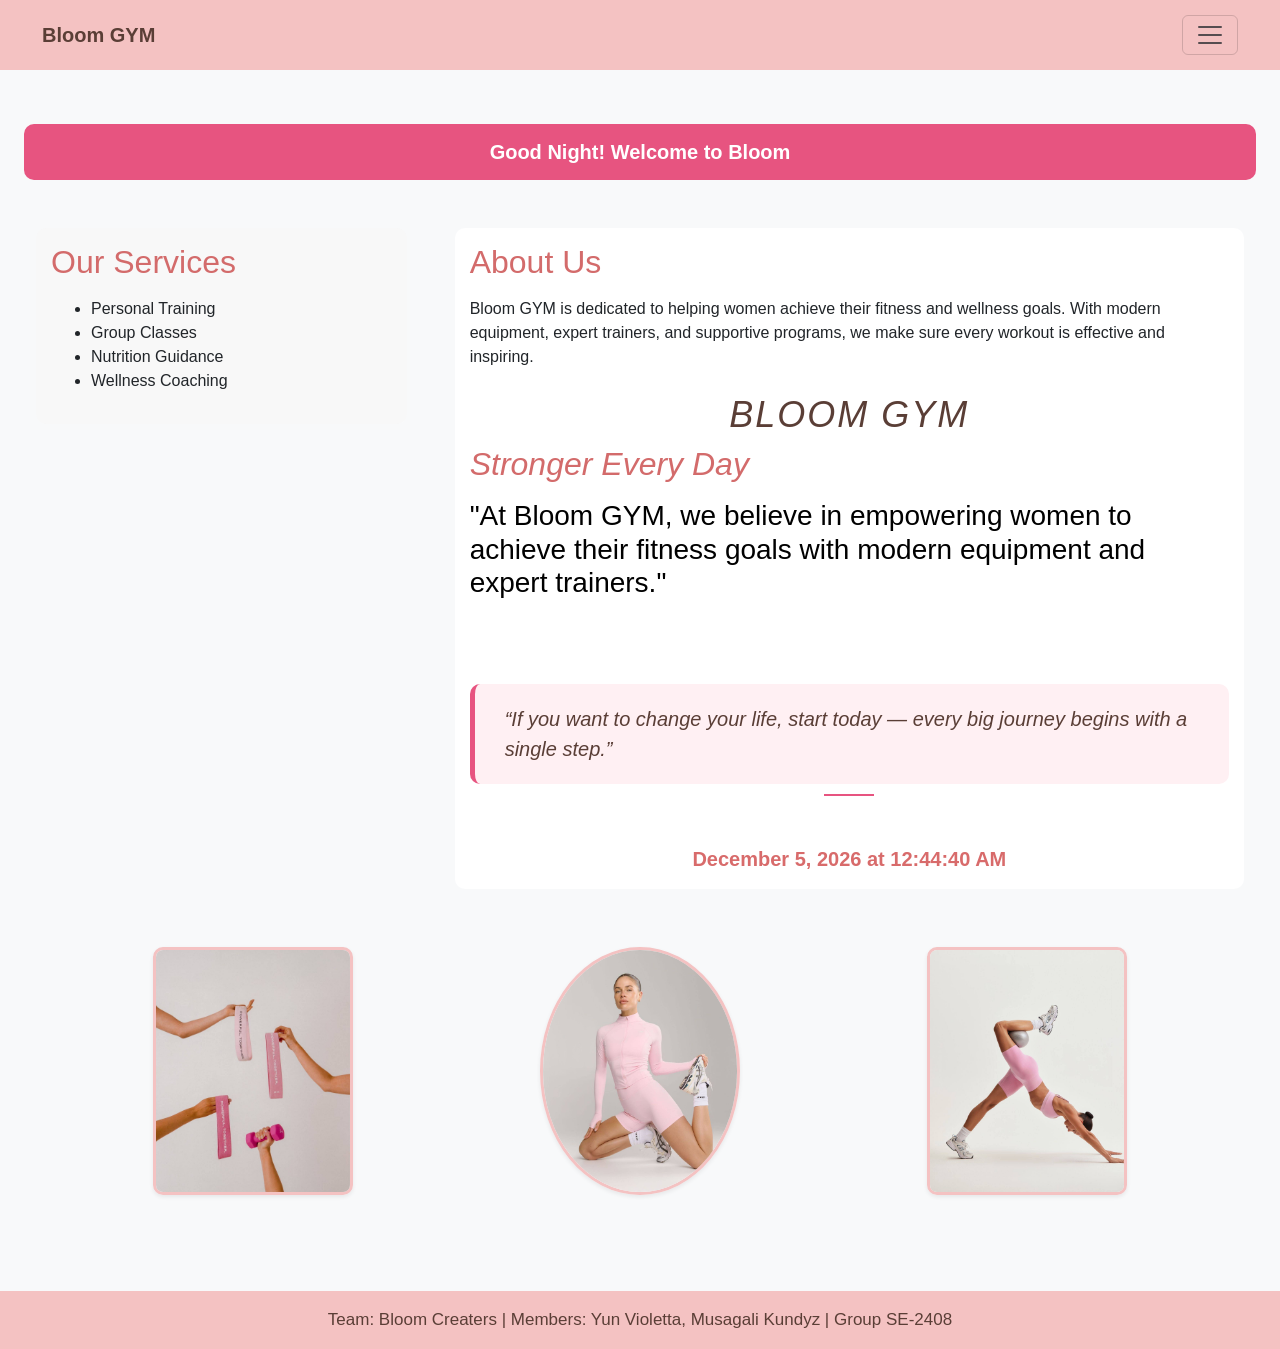
<file: index.html>
<!DOCTYPE html>
<html lang="en">
<head>
  <meta charset="UTF-8">
  <meta name="viewport" content="width=device-width, initial-scale=1">
  <title>Bloom GYM</title>
  <link href="https://cdn.jsdelivr.net/npm/bootstrap@5.3.0/dist/css/bootstrap.min.css" rel="stylesheet">
  <link rel="stylesheet" href="style.css">
</head>
<body class="bg-light">
<nav class="navbar navbar-lg navbar-light" style="background-color: #f4c2c2;">
  <div class="container-fluid">
    <a class="navbar-brand fw-bold text-brown" href="#">Bloom GYM</a>
    <button class="navbar-toggler" type="button" data-bs-toggle="collapse" data-bs-target="#navbarNav"
      aria-controls="navbarNav" aria-expanded="false" aria-label="Toggle navigation">
      <span class="navbar-toggler-icon"></span>
    </button>
    <div class="collapse navbar-collapse justify-content-end" id="navbarNav">
      <ul class="navbar-nav">
        <li class="nav-item"><a class="nav-link text-brown fw-semibold" href="index.html">Home</a></li>
        <li class="nav-item"><a class="nav-link text-brown fw-semibold" href="programs.html">Programs</a></li>
        <li class="nav-item"><a class="nav-link text-brown fw-semibold" href="gallery.html">Gallery</a></li>
        <li class="nav-item"><a class="nav-link text-brown fw-semibold" href="contacts.html">Contacts</a></li>
        <li class="nav-item"><a class="nav-link text-brown fw-semibold" href="form.html">Message Us</a></li>
      </ul>

    </div>
  </div>
</nav>


  <!-- Content -->
  <div class="container-fluid my-4 px-sm-2 px-lg-4">

    <h1 id="welcomeMessage" class="grid-header py-3 mb-4 text-center fw-bold"></h1>

    <div class="row align-items-start gy-4">

    <!-- Two Column Section  -->
      <!-- Sidebar (narrower) -->
      <div class="col-sm-12 col-md-4 col-lg-4 p-3 p-lg-4">
        <aside class="grid-sidebar">
          <h2>Our Services</h2>
          <ul class="mt-3 ms-2">
            <li>Personal Training</li>
            <li>Group Classes</li>
            <li>Nutrition Guidance</li>
            <li>Wellness Coaching</li>
          </ul>
        </aside>
      </div>
      <!-- Main Content -->
      <div class="col-sm-12 col-md-8 col-lg-8 p-3 p-lg-4">
        
        <main class="grid-main">
          <h2 class="mb-3">About Us</h2>
          <p class="mb-3">
            Bloom GYM is dedicated to helping women achieve their fitness and wellness goals.
            With modern equipment, expert trainers, and supportive programs, we make sure
            every workout is effective and inspiring.
          </p>

          <h1 id="main-title" class="mt-4">Bloom GYM</h1>
          <h2><i>Stronger Every Day</i></h2>

          <h3 id="cite" class="mt-3">
            "At Bloom GYM, we believe in empowering women to 
            achieve their fitness goals with modern equipment and expert trainers."
          </h3>

          <div class="quote-container mt-4 mb-4">
            <q class="quote-to-start">If you want to change your life, start today — every big journey begins with a single step.</q>
          </div>

          <div id="dateTime" class="text-center mt-5 fs-5 fw-semibold "></div>
        </main>
      </div>
    </div>

    <!-- Three-Column Section (Image Gallery) -->
    <div class="row text-center mt-4 px-sm-3 px-lg-5">
      <div class="col-sm-12 col-md-4 mb-4">
        <img src="photo1.jpg" class="img-fluid big-photo shadow-sm" alt="Gym photo 1">
      </div>
      <div class="col-sm-12 col-md-4 mb-4">
        <img src="photo2.jpg" class="img-fluid big-photo circle-img shadow-sm" alt="Gym photo 2">
      </div>
      <div class="col-sm-12 col-md-4 mb-4">
        <img src="photo3.jpg" class="img-fluid big-photo shadow-sm" alt="Gym photo 3">
      </div>
    </div>
  </div>

  <!-- Footer -->
  <footer class="grid-footer py-3 px-4 mt-5 text-center">
    Team: Bloom Creaters | Members: Yun Violetta, Musagali Kundyz | Group SE-2408
  </footer>

  <script src="https://cdn.jsdelivr.net/npm/bootstrap@5.3.0/dist/js/bootstrap.bundle.min.js"></script>
  <script src="script.js"></script>
</body>
</html>
</file>
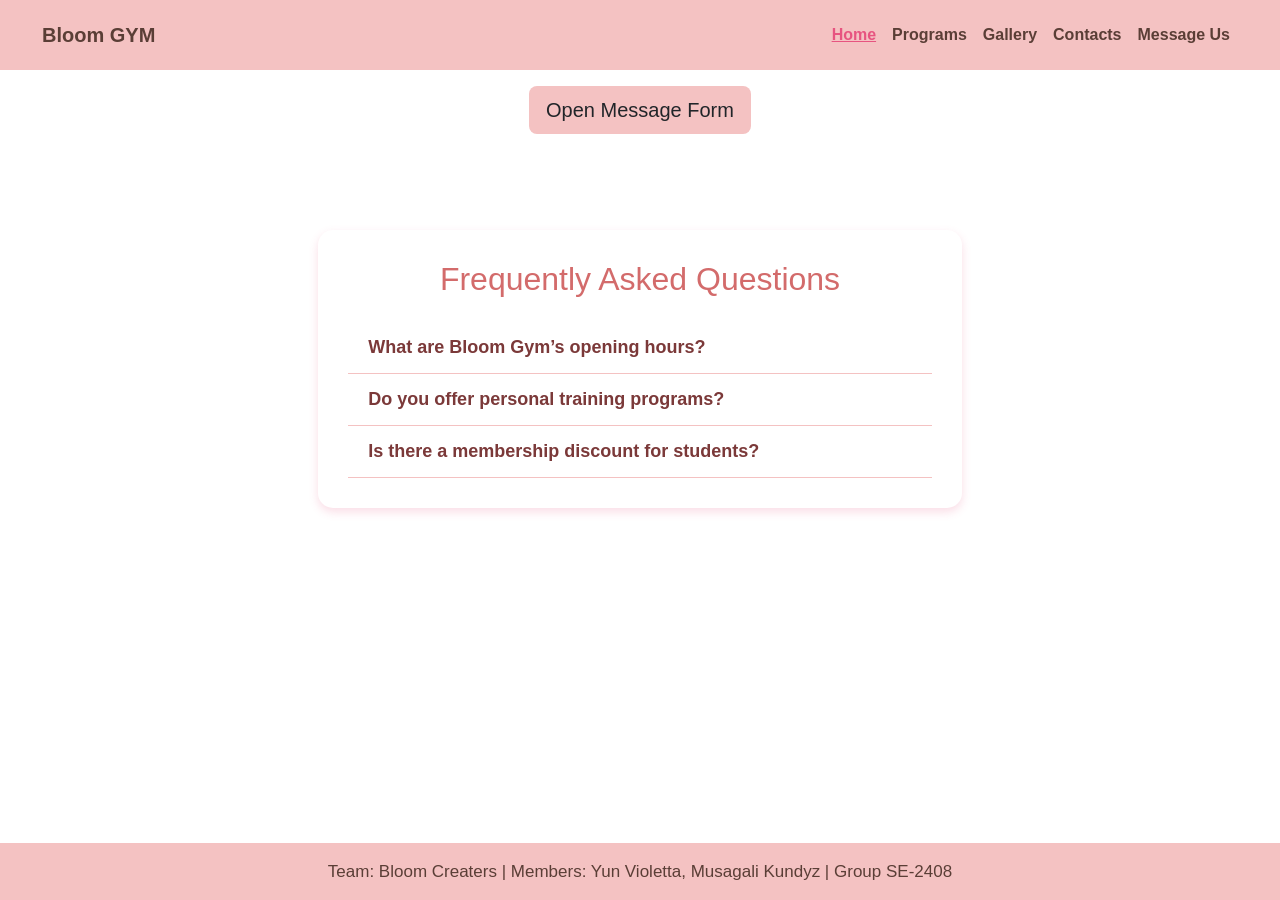
<file: form.html>
<!DOCTYPE html>
<html lang="en">
<head>
  <meta charset="UTF-8">
  <title>Bloom GYM | Message Us</title>
  <meta name="viewport" content="width=device-width, initial-scale=1">
  <link href="https://cdn.jsdelivr.net/npm/bootstrap@5.3.0/dist/css/bootstrap.min.css" rel="stylesheet">
  <link rel="stylesheet" href="style.css">
  <link rel="stylesheet" href="https://cdnjs.cloudflare.com/ajax/libs/font-awesome/6.6.0/css/all.min.css">
</head>
<body class="bg-white">
<nav class="navbar navbar-expand-lg" style="background-color: #f4c2c2;">
  <div class="container-fluid">
    <a class="navbar-brand fw-bold text-brown" href="#">Bloom GYM</a>
    <button class="navbar-toggler" type="button" data-bs-toggle="collapse" data-bs-target="#navbarNav"
      aria-controls="navbarNav" aria-expanded="false" aria-label="Toggle navigation">
      <span class="navbar-toggler-icon"></span>
    </button>
    <div class="collapse navbar-collapse justify-content-end" id="navbarNav">
      <ul class="navbar-nav">
        <li class="nav-item"><a class="nav-link text-brown fw-semibold" href="index.html">Home</a></li>
        <li class="nav-item"><a class="nav-link text-brown fw-semibold" href="programs.html">Programs</a></li>
        <li class="nav-item"><a class="nav-link text-brown fw-semibold" href="gallery.html">Gallery</a></li>
        <li class="nav-item"><a class="nav-link text-brown fw-semibold" href="contacts.html">Contacts</a></li>
        <li class="nav-item"><a class="nav-link text-brown fw-semibold" href="form.html">Message Us</a></li>
      </ul>
    </div>
  </div>
</nav>


 <div class="text-center mt-3 mb-5">
  <button id="openPopup" class="btn btn-lg" style="background-color:#f4c2c2;">Open Message Form</button>
</div>


 <!-- Popup Form -->
<div id="popupForm" class="popup">
  <div class="popup-content">
    <span class="close">&times;</span>

    <div class="form-container p-4 p-md-3 mt-lg-2">
      <h2 class="mb-4 text-center">Message Us</h2>

      <form id="multiStepForm" class="px-sm-2 px-md-3">

        <!-- STEP 1: Name -->
        <div class="form-step active">
          <div class="mb-3 input-with-icon">
            <label for="name" class="form-label">Full Name</label>
            <input type="text" id="name" name="name" class="form-control">
            <i class="fa-solid fa-user"></i>
          </div>

          <button type="button" class="btn btn-outline-danger btn-lg next-btn">Next</button>
          
        </div>

        <!-- STEP 2: Contact -->
        <div class="form-step">
          <div class="mb-3 input-with-icon">
            <label for="phone" class="form-label">Phone Number</label>
            <input type="tel" id="phone" name="phone" class="form-control">
            <i class="fa-solid fa-phone"></i>
          </div>

          <div class="mb-3 input-with-icon">
            <label for="email" class="form-label">Email</label>
            <input type="email" id="email" name="email" class="form-control">
            <i class="fa-solid fa-envelope"></i>
          </div>

          <div class="d-flex justify-content-between">
            <button type="button" class="btn btn-outline-secondary btn-lg back-btn">Back</button>
            <button type="button" class="btn btn-outline-danger btn-lg next-btn">Next</button>
          </div>
        </div>

        <!-- STEP 3: Rating + Message -->
        <div class="form-step">
          <div class="mb-3">
            <label class="form-label">Rate Our Gym</label>
            <div class="rating">
              <i class="fa-solid fa-star star" data-value="1"></i>
              <i class="fa-solid fa-star star" data-value="2"></i>
              <i class="fa-solid fa-star star" data-value="3"></i>
              <i class="fa-solid fa-star star" data-value="4"></i>
              <i class="fa-solid fa-star star" data-value="5"></i>
            </div>
          </div>

          <div class="mb-4">
            <label for="message" class="form-label">Message</label>
            <textarea id="message" name="message" rows="4" class="form-control"></textarea>
          </div>

          <div class="d-flex justify-content-between mt-2">
            <div class="d-flex gap-2">
              <button type="button" class="btn btn-outline-secondary btn-lg back-btn">Back</button>
              <button id="resetForm" type="button" class="btn btn-outline-danger btn-lg">Clear</button>
            </div>
            
            <button id="submit" type="submit" class="btn btn-outline-danger btn-lg">Send</button>
          </div>
        </div>

      </form>
    </div>
  </div>
</div>

  <!-- FAQ Accordion Section -->
<div class="accordion-container my-5">
  <h2 class="text-center mb-4">Frequently Asked Questions</h2>

  <div class="accordion-item">
    <button class="accordion-title">What are Bloom Gym’s opening hours?</button>
    <div class="accordion-content">
      <p>We are open from 7:00 AM to 10:00 PM every day, including weekends!</p>
    </div>
  </div>

  <div class="accordion-item">
    <button class="accordion-title">Do you offer personal training programs?</button>
    <div class="accordion-content">
      <p>Yes! Our certified trainers can create personalized programs tailored to your goals.</p>
    </div>
  </div>


  <div class="accordion-item">
    <button class="accordion-title">Is there a membership discount for students?</button>
    <div class="accordion-content">
      <p>Absolutely! Students receive a 15% discount on all membership plans.</p>
    </div>
  </div>
</div>
   <!-- Footer -->
  <footer class="grid-footer py-3 px-4 mt-10 text-center">
    Team: Bloom Creaters | Members: Yun Violetta, Musagali Kundyz | Group SE-2408
  </footer>
  
  <script src="https://cdn.jsdelivr.net/npm/bootstrap@5.3.0/dist/js/bootstrap.bundle.min.js"></script>
  <script src="script.js"></script>
</body>
</html>
</file>
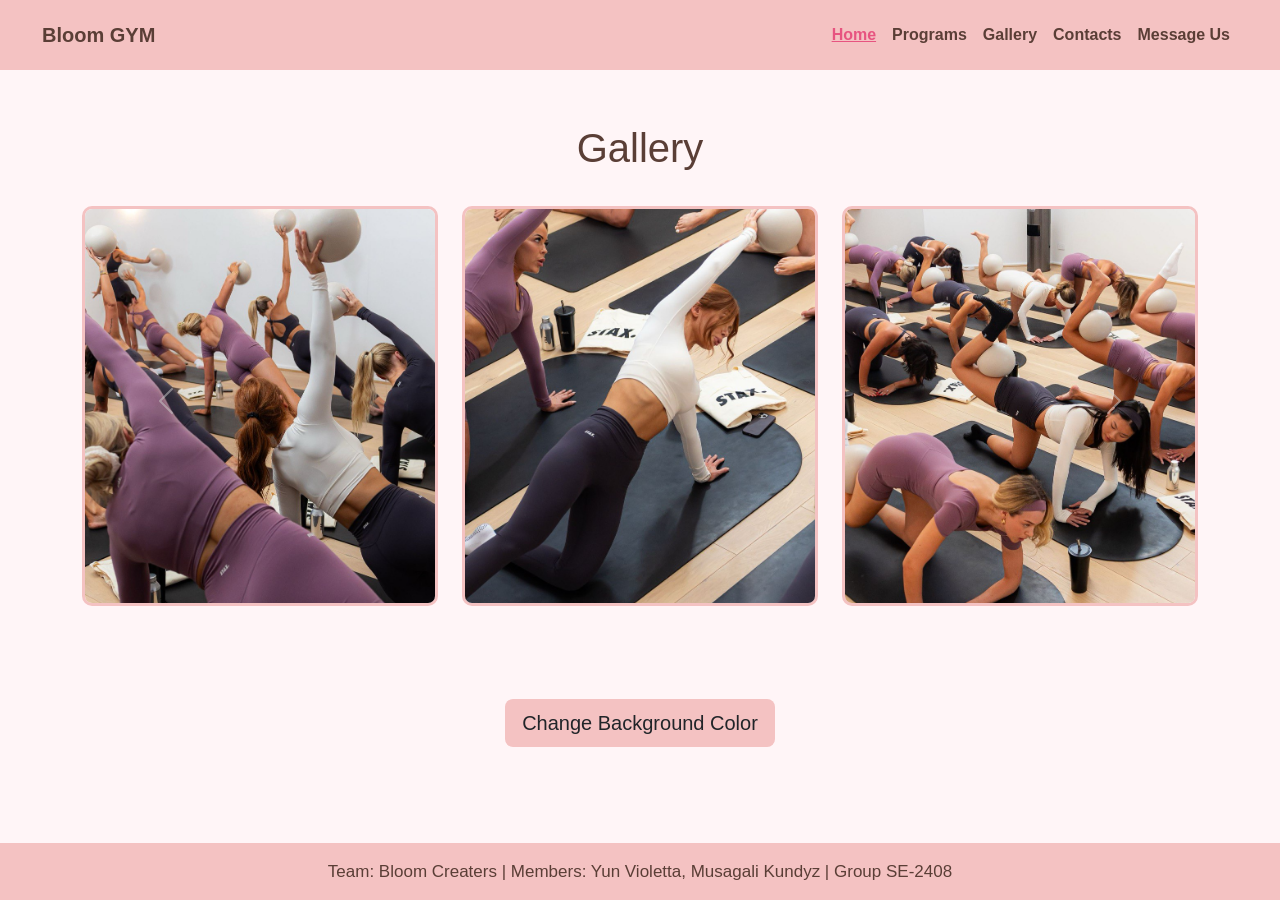
<file: gallery.html>
<!DOCTYPE html>
<html lang="en">
<head>
  <meta charset="UTF-8">
  <meta name="viewport" content="width=device-width, initial-scale=1.0">
  <title>Gallery - Bloom GYM</title>
  <!-- Bootstrap CSS -->
  <link href="https://cdn.jsdelivr.net/npm/bootstrap@5.3.3/dist/css/bootstrap.min.css" rel="stylesheet">
  <link rel="stylesheet" href="style.css">
</head>
<body>
<nav class="navbar navbar-expand-lg" style="background-color: #f4c2c2;">
  <div class="container-fluid">
    <a class="navbar-brand fw-bold text-brown" href="#">Bloom GYM</a>
    <button class="navbar-toggler" type="button" data-bs-toggle="collapse" data-bs-target="#navbarNav"
      aria-controls="navbarNav" aria-expanded="false" aria-label="Toggle navigation">
      <span class="navbar-toggler-icon"></span>
    </button>
    <div class="collapse navbar-collapse justify-content-end" id="navbarNav">
      <ul class="navbar-nav">
        <li class="nav-item"><a class="nav-link text-brown fw-semibold" href="index.html">Home</a></li>
        <li class="nav-item"><a class="nav-link text-brown fw-semibold" href="programs.html">Programs</a></li>
        <li class="nav-item"><a class="nav-link text-brown fw-semibold" href="gallery.html">Gallery</a></li>
        <li class="nav-item"><a class="nav-link text-brown fw-semibold" href="contacts.html">Contacts</a></li>
        <li class="nav-item"><a class="nav-link text-brown fw-semibold" href="form.html">Message Us</a></li>
      </ul>
    </div>
  </div>
</nav>


  <div class="container mt-4 mb-4">
    <h1 class="text-center mb-4">Gallery</h1>

    <!-- Carousel with 3 photos per slide -->
    <div id="gymCarousel" class="carousel slide" data-bs-ride="carousel">

      <div class="carousel-inner">
        <!-- First slide -->
        <div class="carousel-item active">
          <div class="row">
            <div class="col-4">
              <img src="img1.jpg" class="d-block w-100" alt="Strength Training">
            </div>
            <div class="col-4">
              <img src="img2.jpg" class="d-block w-100" alt="Strength Training">
            </div>
            <div class="col-4">
              <img src="img3.jpg" class="d-block w-100" alt="Strength Training">
            </div>
          </div>
        </div>

        <!-- Second slide -->
        <div class="carousel-item">
          <div class="row">
            <div class="col-4">
              <img src="img4.jpg" class="d-block w-100" alt="Yoga">
            </div>
            <div class="col-4">
              <img src="img5.jpg" class="d-block w-100" alt="Yoga">
            </div>
            <div class="col-4">
              <img src="img6.jpg" class="d-block w-100" alt="Yoga">
            </div>
          </div>
        </div>

        <!-- Third slide -->
        <div class="carousel-item">
          <div class="row">
            <div class="col-4">
              <img src="img7.jpg" class="d-block w-100" alt="Cardio Fitness">
            </div>
            <div class="col-4">
              <img src="img8.jpg" class="d-block w-100" alt="Cardio Fitness">
            </div>
            <div class="col-4">
              <img src="img9.jpg" class="d-block w-100" alt="Cardio Fitness">
            </div>
          </div>
        </div>

        <!-- Fourth slide -->
        <div class="carousel-item">
          <div class="row">
            <div class="col-4">
              <img src="img10.jpg" class="d-block w-100" alt="High Heels Dance">
            </div>
            <div class="col-4">
              <img src="img11.jpg" class="d-block w-100" alt="High Heels Dance">
            </div>
            <div class="col-4">
              <img src="img12.jpg" class="d-block w-100" alt="High Heels Dance">
            </div>
          </div>
        </div>

      </div>

            <!-- Navigation controls -->
      <button class="carousel-control-prev " type="button" data-bs-target="#gymCarousel" data-bs-slide="prev">
        <span class="carousel-control-prev-icon"></span>
        <span class="visually-hidden">Previous</span>
      </button>
      <button class="carousel-control-next" type="button" data-bs-target="#gymCarousel" data-bs-slide="next">
        <span class="carousel-control-next-icon"></span>
        <span class="visually-hidden">Next</span>
      </button>
    </div>

    </div>
    <div class="text-center my-5">
  <button id="changeColorBtn" class="btn btn-lg" style="background-color:#f4c2c2;">
    Change Background Color
  </button>
</div>

  <!-- Footer -->
  <footer class="grid-footer py-3 px-4 mt-5 text-center">
    Team: Bloom Creaters | Members: Yun Violetta, Musagali Kundyz | Group SE-2408
  </footer>

  <script src="https://cdn.jsdelivr.net/npm/bootstrap@5.3.3/dist/js/bootstrap.bundle.min.js"></script>
  <script src="script.js"></script>
  
</body>
</html>
</file>
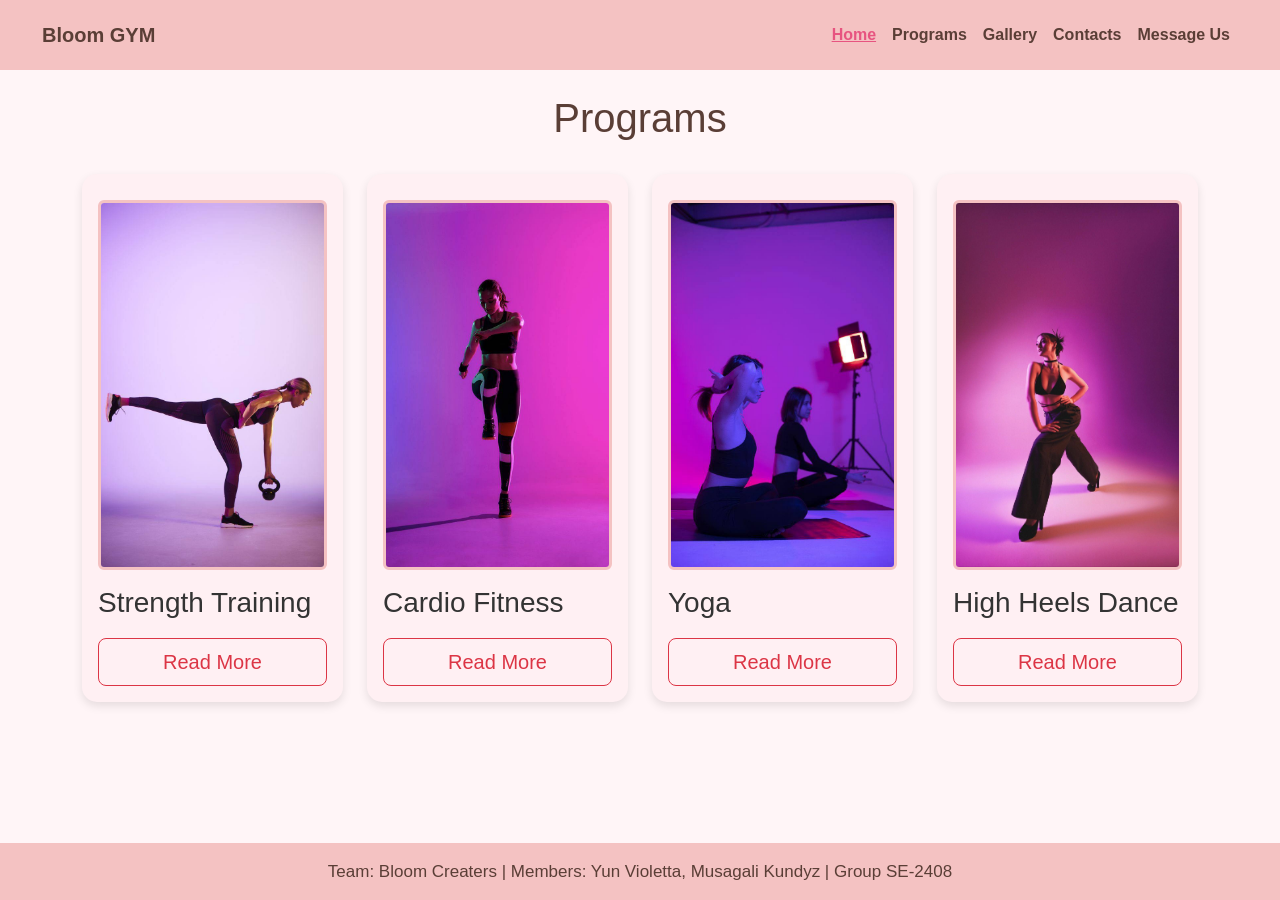
<file: programs.html>
<!DOCTYPE html>
<html lang="en">
<head>
  <meta charset="UTF-8">
  <meta name="viewport" content="width=device-width, initial-scale=1">
  <title>Programs - Bloom GYM</title>
  <link href="https://cdn.jsdelivr.net/npm/bootstrap@5.3.3/dist/css/bootstrap.min.css" rel="stylesheet">
  <link rel="stylesheet" href="style.css">
</head>
<body class="d-flex flex-column min-vh-100">

  <!-- Navbar -->
  <nav class="navbar navbar-expand-lg" style="background-color: #f4c2c2;">
    <div class="container-fluid">
      <a class="navbar-brand fw-bold text-brown" href="#">Bloom GYM</a>
      <button class="navbar-toggler" type="button" data-bs-toggle="collapse" data-bs-target="#navbarNav"
        aria-controls="navbarNav" aria-expanded="false" aria-label="Toggle navigation">
        <span class="navbar-toggler-icon"></span>
      </button>
      <div class="collapse navbar-collapse justify-content-end" id="navbarNav">
        <ul class="navbar-nav">
          <li class="nav-item"><a class="nav-link text-brown fw-semibold" href="index.html">Home</a></li>
          <li class="nav-item"><a class="nav-link text-brown fw-semibold" href="programs.html">Programs</a></li>
          <li class="nav-item"><a class="nav-link text-brown fw-semibold" href="gallery.html">Gallery</a></li>
          <li class="nav-item"><a class="nav-link text-brown fw-semibold" href="contacts.html">Contacts</a></li>
          <li class="nav-item"><a class="nav-link text-brown fw-semibold" href="form.html">Message Us</a></li>
        </ul>
      </div>
    </div>
  </nav>

  <!-- Page Title -->
  <h1 id="programs" class="text-center mt-4">Programs</h1>

  <!-- Card Row -->
  <div class="container mt-4 mb-4 flex-grow-1">
    <div class="row g-4">

      <!-- Strength Training -->
      <div class="col-sm-6 col-lg-3">
        <div class="program-card p-3 d-flex flex-column">
          <img src="strength.jpg" alt="Strength Training" class="img-fluid rounded">
          <h3 class="mt-3">Strength Training</h3>
          <p class="more-text">
            Our strength training program includes free weights, resistance machines, and bodyweight exercises.
            Trainers customize routines for all fitness levels, ensuring proper form and progression.
            You'll learn techniques to safely lift heavier and improve overall muscle endurance.
          </p>
          <button class="btn btn-outline-danger btn-lg mt-2 read-more-btn">Read More</button>
        </div>
      </div>

      <!-- Cardio Fitness -->
      <div class="col-sm-6 col-lg-3">
        <div class="program-card p-3 d-flex flex-column">

          <img src="cardio.jpg" alt="Cardio Fitness" class="img-fluid rounded">
          <h3 class="mt-3">Cardio Fitness</h3>
          <p class="more-text">
            Cardio Fitness combines HIIT, treadmill, cycling, and dance-based workouts.
            Classes are designed to increase stamina, burn calories, and improve cardiovascular health.
            Suitable for beginners and advanced participants who want to challenge themselves.
          </p>
          <button class="btn btn-outline-danger btn-lg mt-2 read-more-btn">Read More</button>
        </div>
      </div>

      <!-- Yoga -->
      <div class="col-sm-6 col-lg-3">
        <div class="program-card p-3 d-flex flex-column">
          <img src="yoga.jpg" alt="Yoga" class="img-fluid rounded">
          <h3 class="mt-3">Yoga</h3>
          <p class="more-text">
            Yoga classes focus on breathing, alignment, and meditation techniques.
            Different styles including Hatha, Vinyasa, and Yin are offered.
            Enhance balance, posture, and mental clarity in a welcoming and supportive environment.
          </p>
          <button class="btn btn-outline-danger btn-lg mt-2 read-more-btn">Read More</button>
        </div>
      </div>

      <!-- High Heels Dance -->
      <div class="col-sm-6 col-lg-3">
        <div class="program-card p-3 d-flex flex-column">
          <img src="highheels.jpg" alt="High Heels Dance" class="img-fluid rounded">
          <h3 class="mt-3">High Heels Dance</h3>
          <p class="more-text">
            This program teaches elegance, rhythm, and self-expression through high heels choreography.
            Classes include warm-up, technique drills, and full dance routines.
            Perfect for all skill levels looking to improve posture, strength, and dance confidence.
          </p>
          <button class="btn btn-outline-danger btn-lg mt-2 read-more-btn">Read More</button>
        </div>
      </div>

    </div>
  </div>

  <!-- Footer -->
  <footer class="grid-footer py-3 px-4 mt-5 text-center">
    Team: Bloom Creaters | Members: Yun Violetta, Musagali Kundyz | Group SE-2408
  </footer>

  <script src="https://cdn.jsdelivr.net/npm/bootstrap@5.3.3/dist/js/bootstrap.bundle.min.js"></script>
  <script src="script.js"></script>

</body>
</html>
</file>
<file: style.css>
html, body {
  height: 100%;
  margin: 0;
  padding: 0;
  display: flex;
  flex-direction: column;
}
body {

  font-family: Arial, sans-serif;
  background-color: #fff5f7;
}

/* --- Fade In Animation --- */
.fade-in {
  opacity: 1 !important;
  transform: translateY(0) !important;
  transition: all 0.8s ease-out;
}

.grid-sidebar, .grid-main, .big-photo {
  opacity: 0;
  transform: translateY(30px);
}


/* Navigation bar */
.navbar {
  display: flex;                
  justify-content: space-between; 
  align-items: center;           
  background-color: #f4c2c2;
  padding: 15px 30px;
}

.logo {
  font-size: 20px;
  font-weight: bold;
  color: #5a3e36;
}

.nav-links a {
  text-decoration: none;
  color: #5a3e36;
  margin-left: 20px; 
  font-weight: bold;
}

.navbar a:hover {
  color: #e75480;
  text-decoration: underline;
}
 
.text-brown {
  color: #5a3e36 !important;
}
.nav-link:hover {
  color: #e75480 !important;
  text-decoration: underline;
}
.navbar-nav .nav-link:focus {
  outline: none !important;
  box-shadow: none !important;
  border: none;       
  color: #e75480 !important;
  text-decoration: underline;
}

/* Home Page */

.grid-header {
  background-color: #e75480;
  color: white;
  text-align: center;
  padding: 15px;
  font-size: 20px;
  border-radius: 10px;
}

.grid-sidebar {
  background-color: #f8f8f8;
  padding: 15px;
  border-radius: 10px;
}

.grid-main {
  background-color: #fff;
  padding: 15px;
  border-radius: 10px;
}

.grid-footer {
  background-color: #f4c2c2;
  text-align: left;
  padding: 15px;
  margin-top: auto;
  color: #5a3e36;
  font-size: 17px;
}


/* Headings */

#main-title {
  text-transform: uppercase;
  letter-spacing: 2px;
  font-size: 36px;
  font-style: italic;
} 

h1 {
  margin-top: 30px;
  text-align: center;
  color: #5a3e36;
}

h2 {
  color: #d36b6b;
}


#cite {
  color: black;
}

/* Quote block */
.quote-container::after {
  content: "";
  display: block;
  height: 2px;
  width: 50px;
  background-color: #e75480;
  margin: 10px auto 0 auto;
}

.quote-to-start {
  font-style: italic;
  font-size: 20px;
  color: #5a3e36;
  background-color: #fff0f3;
  padding: 20px 30px;
  border-left: 5px solid #e75480;
  border-radius: 10px;
  display: inline-block;
  margin-top: 60px;
}

#dateTime{
  color: #d86b6b;
}
/* Right column: Images  */
img {
  width: 200px;
  border: 3px solid #f4c2c2;
  border-radius: 10px; 
  margin-top: 10px;
}

.circle-img {
  width: 200px;
  border-radius: 50%;
}


/*----- Programs Page-----*/

/* Program cards */
.program-card {
  background-color: #fff0f3;
  border-radius: 15px;
  padding: 20px;            
  box-shadow: 0 4px 10px rgba(0,0,0,0.1);
  transition: transform 0.3s, box-shadow 0.3s, max-height 0.3s;
  overflow: hidden; 
  display: flex;
  flex-direction: column;
}

.program-card:hover {
  transform: scale(1.03);      
  box-shadow: 0 6px 15px rgba(0,0,0,0.15);
}

.program-card img {
  width: 100%;
  height: 370px;
  object-fit: cover;
  border-radius: 12px;
}

.program-card h3 {
  margin: 15px 0 10px;
  color: #333;
}

.program-card p {
  font-size: 14px;
  color: #555;
  margin-bottom: 10px;
}
.more-text {
  display: none; 
  margin-bottom: 10px; 
}

/* Buttons */
.btn-outline-danger {
  
  transition: all 0.3s ease;
}

/* --- Gallery Animation Effects --- */
.carousel-item img {
  opacity: 0;
  transform: scale(0.9);
  transition: opacity 0.8s ease, transform 0.8s ease;
}

.carousel-item.active img {
  opacity: 1;
  transform: scale(1);
}


.carousel-item img:hover {
  transform: scale(1.05) rotate(0.5deg);
  box-shadow: 0 8px 20px rgba(0,0,0,0.15);
  transition: transform 0.4s ease, box-shadow 0.4s ease;
}

.carousel-control-prev-icon,
.carousel-control-next-icon {
  filter: brightness(0.8);
  transition: filter 0.3s ease, transform 0.3s ease;
}

.carousel-control-prev-icon:hover,
.carousel-control-next-icon:hover {
  filter: brightness(1);
  transform: scale(1.2);
}


/*----- Contacts Page-----*/
.container {
  flex: 1;
}

.page-title {
  text-align: center;
  font-size: 42px;
  margin-bottom: 20px;
}

.contacts-section h2 {
  text-align: center;
  margin-bottom: 20px;
}

.managers-grid {
  display: grid;
  grid-template-columns: repeat(4, 1fr);
  gap: 25px;
  max-width: 1200px;
  margin: 0 auto;
  padding: 20px;
}

.contact-card {
  background-color: #fff0f3;
  padding: 20px;
  min-height: 230px;
  border-radius: 12px;
  border: 2px solid #f4c2c2;
  text-align: center;
  box-shadow: 2px 2px 8px rgba(0, 0, 0, 0.05);
  transition: transform 0.3s ease, box-shadow 0.3s ease;
}

.contact-card:hover {
  transform: scale(1.05);
  box-shadow: 4px 4px 15px rgba(0, 0, 0, 0.15);
}

.contact-card h3 {
  color: #e75480;
  margin-top: 0;
}
.contact-card p {
  color: #5a3e36;
  margin: 5px 0;
}
.get-started-btn {
  display: block;
  margin: 30px auto;
  padding: 10px 20px;
  background-color: #e75480;
  color: white;
  border: none;
  border-radius: 8px;
  font-size: 16px;
  cursor: pointer;
  transition: background 0.3s ease;
}

.get-started-btn:hover,
button:hover {
  background-color: #d36b6b;
}




@media (max-width: 480px) {
  .page-title {
    font-size: 28px;
  }

  .managers-grid {
    grid-template-columns: 1fr;
    gap: 15px;
  }

  .contact-card {
    padding: 15px;
    font-size: 14px;
  }

  footer {
    font-size: 12px;
    text-align: center;
  }
  
}

@media (min-width: 481px) and (max-width: 1024px) {
  .page-title {
    font-size: 36px;
  }

  .managers-grid {
    grid-template-columns: repeat(2, 1fr);
    gap: 20px;
  }

  .contact-card {
    padding: 18px;
  }
}

@media (min-width: 1025px) {
  .page-title {
    font-size: 42px;
  }

  .managers-grid {
    grid-template-columns: repeat(4, 1fr);
  }
}


/*----- Message/Form Page -----*/
.form-container {
  background-color: #fff0f3;
  padding: 40px;
  max-width: 500px;
  margin: 15px auto;
  border-radius: 15px;
  
}

.form-container h2 {
  color: #e75480;
  text-align: center;
}

label {
  display: block;
  margin-top: 10px;
  color: #5a3e36;
}

input, textarea {
  width: 100%;
  padding: 10px;
  margin-top: 5px;
  border: 2px solid #f4c2c2;
  border-radius: 8px;
  font-size: 14px;
}

/* Popup overlay */
.popup {
  display: none;
  position: fixed;
  top: 0; left: 0;
  width: 100%; height: 100%;
  background-color: rgba(0,0,0,0.4);
  justify-content: center;
  align-items: center;
  z-index: 9999;
}

/* Popup content */
.popup-content {
  background: #fff;
  border-radius: 15px;
  width: 90%;
  max-width: 600px;
  padding: 20px;
  position: relative;
  box-shadow: 0 5px 20px rgba(0,0,0,0.3);
  animation: fadeIn 0.3s ease-in-out;
}

/* Close button */
.close {
  position: absolute;
  top: 10px;
  right: 20px;
  font-size: 25px;
  cursor: pointer;
  color: #888;
  transition: color 0.3s;
}

.close:hover {
  color: #000;
}

/* Fade animation */
@keyframes fadeIn {
  from { opacity: 0; transform: scale(0.95); }
  to { opacity: 1; transform: scale(1); }
} 
.form-step {
  display: none;
}
.form-step.active {
  display: block;
}

.rating .star {
  font-size: 30px;
  color: #ccc;
  cursor: pointer;
  transition: color 0.2s;
}

.rating .star.active {
  color: #e75480;
}

.accordion-container {
  background: #fff;
  border-radius: 15px;
  padding: 30px;
  max-width: 700px;
  margin: 0 auto;
  box-shadow: 0 4px 10px rgba(231, 84, 128, 0.2);
  transition: transform 0.4s ease, box-shadow 0.4s ease, background 0.3s ease;
}

.accordion-container:hover {
  transform: translateY(-5px);
  box-shadow: 0 8px 20px rgba(231, 84, 128, 0.3);
}

.accordion-item {
  border-bottom: 1px solid #f4c2c2;
}

.accordion-title {
  background: none;
  border: none;
  outline: none;
  font-size: 18px;
  font-weight: 700;
  color: #7b3939;
  cursor: pointer;
  padding: 12px 20px;
  transition: background 0.3s ease, color 0.3s ease, transform 0.2s ease;
  display: block; 
  width: 100%; 
  text-align: left; 
}

.accordion-title:active {
  transform: scale(0.97);
}

.accordion-title:hover {
  color: #cb93a3; 
  background: #fce4ec; 
}

.accordion-content {
  max-height: 0;
  overflow: hidden;
  transition: max-height 0.4s ease, padding 0.3s ease;
  color: #5a3e36;
}

.accordion-content.open {
  max-height: 200px;
  padding: 10px 0;
}


footer {
  background-color: #f4c2c2;
  color: #5a3e36;
  font-size: 15px;
  text-align: center;
  padding: 15px 0;
  margin: 0;
  width: 100%;
}
.input-with-icon {
  position: relative;
}

.input-with-icon i {
  position: absolute;
  left: 12px;
  top: 44px;
  color: #e75480; 
  font-size: 18px;
  transition: color 0.3s ease, transform 0.2s ease;
}

.input-with-icon input {
  padding-left: 40px; 
}

.input-with-icon input:focus + i {
  color: #ff85a2; 
  transform: scale(1.1);
}

/* -----  Gallery  */
/* -----  Mobile  */
@media (max-width: 426px) {
  .carousel-item .col-4 {
    flex: 0 0 100%;
    max-width: 100%;
  }

  .carousel-item img {
    height: 250px;
    object-fit: cover;
  }

  h1 {
    font-size: 22px;
  }

  .navbar-brand {
    font-size: 18px;
  }

  footer {
    font-size: 12px;
    padding: 10px;
  }
  
}
/* -----  Tablet  */
@media (min-width: 426px) and (max-width: 768px) {
  .carousel-item .col-4 {
    flex: 0 0 50%;
    max-width: 50%;
  }

  .carousel-item img {
    height: 300px;
    object-fit: cover;
  }

  h1 {
    font-size: 26px;
  }

  .navbar-brand {
    font-size: 22px;
  }

  footer {
    font-size: 13px;
  }
}

/* -----  Laptop */
@media (min-width: 769px) and (max-width: 1024px) {
  .carousel-item .col-4 {
    flex: 0 0 33.33%;
    max-width: 33.33%;
  }

  .carousel-item img {
    height: 350px;
    object-fit: cover;
  }

  h1 {
    font-size: 28px;
  }

  footer {
    font-size: 14px;
  }
}

/* -----  Desktop  */
@media (min-width: 1025px) {
  .carousel-item img {
    height: 400px;
    object-fit: cover;
  }
}
</file>
